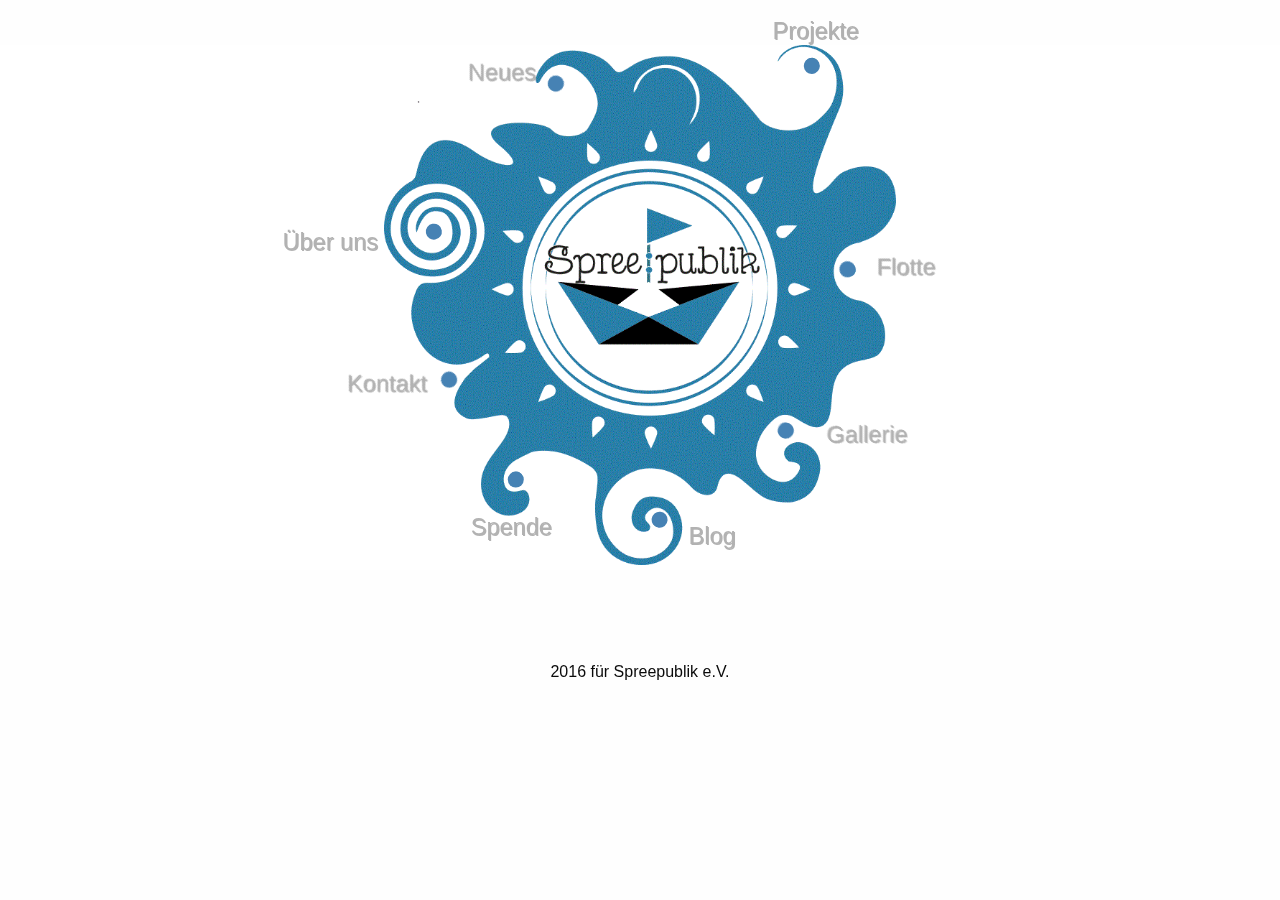
<file: html/index.html>
<!DOCTYPE html>
<html>
<head lang="en">
    <meta charset="UTF-8">
    <link rel="stylesheet" href="../css/generalstyle.css"/>
    <script type="text/javascript" src="../js/script.js"></script>
    <script type="text/javascript" src="../js/jquery-ui-1.11.4.custom/external/jquery/jquery.js"></script>
    <link rel="stylesheet" href="../css/foundation-6/css/foundation.css">
    <script type="text/javascript" src="../css/foundation-6/js/foundation.min.js"></script>



    <title></title>
</head>

<!--
Genereller Container-Aufbau lautet:
            body
                img-backArrow

                #main
                    navlogo-navwrapper

                        #testwrap

                            #navlist
                                .navelement
                                    .navpoint
                                        .shortinfo
                                        a href
                        img-logo

                content-contentcontainer

                footer
-->

<body>

<div id="backArrow">
    <img src="../img/return13.png">
</div>


    <div id="main">

        <div id="navlogo" class="navwrapper">

            <div id="listwrapper">

                <div id="level1"></div>

            <!-- navpoints from 9 to 20 clockwise
                ..El for parallelogram
                ..Nav for text-label
                ..Point for color-Dot
            -->

            <ul id="navlist">
                <li  class="navelement" id="aboutEl">
                    <div  class="navpoint" id="aboutPoint"> <!-- 1 -->
                        <div  class="shortinfo" id="aboutNav">Über uns</div>
                        <a href="#">
                        </a>
                    </div>

                </li>

                <li  class="navelement" id="neuEl">
                    <div class="navpoint" id="neuesPoint"> <!-- 2 -->
                        <div  class="shortinfo" id="neuesNav">Neues</div>
                        <a href="#">
                        </a>
                    </div>
                </li>

                <li  class="navelement">
                    <div class="navpoint" id="kontaktPoint"> <!-- 3 -->
                        <div  class="shortinfo" id="kontaktNav"></div>
                        <a href="#">
                        </a>
                    </div>
                </li>

                <li  class="navelement" id="proEl">
                    <div class="navpoint" id="projektePoint"> <!-- 4 -->
                        <div class="shortinfo" id="projekteNav">Projekte</div>
                        <a href="#">
                        </a>
                    </div>
                </li>



                <li  class="navelement" id="flotEl">
                    <div class="navpoint" id="flottePoint"> <!-- 5 -->
                        <div class="shortinfo" id="flotteNav">Flotte</div>

                        <a href="#">
                        </a>
                    </div>
                </li>


                <li  class="navelement" id="galEl">
                    <div class="navpoint" id="galleriePoint"> <!-- 6 -->
                        <div  class="shortinfo" id="gallerieNav">Gallerie</div>
                        <a href="#">
                        </a>
                    </div>
                </li>

                <li  class="navelement" id="blogEl">
                    <div  class="navpoint" id="blogPoint"> <!-- 7 -->
                        <div  class="shortinfo" id="blogNav">Blog</div>

                        <a href="#">
                        </a>
                    </div>
                </li>

                <li  class="navelement" id="spendenEl">
                    <div class="navpoint" id="spendenPoint"> <!-- 8 -->
                        <div class="shortinfo" id="spendenNav">Spende</div>

                        <a href="#">
                        </a>
                    </div>
                </li>


                <li  class="navelement" id="imprEl">
                    <div class="navpoint" id="impressumPoint"> <!-- 9 -->
                        <div class="shortinfo" id="impressumNav">Kontakt</div>

                        <a href="#">
                        </a>
                    </div>
                </li>

            </ul>
        </div>

            <img id="spreelogo" class="navigation" src="../img/Spreepublik_logo_biggest_schrift.gif">

        </div>

    </div>


    <div id="content" class="contentcontainer">

    </div>

    <div class="sampleClass"></div>
    <footer>
        2016 für Spreepublik e.V.
    </footer>
</body>
</html>
</file>
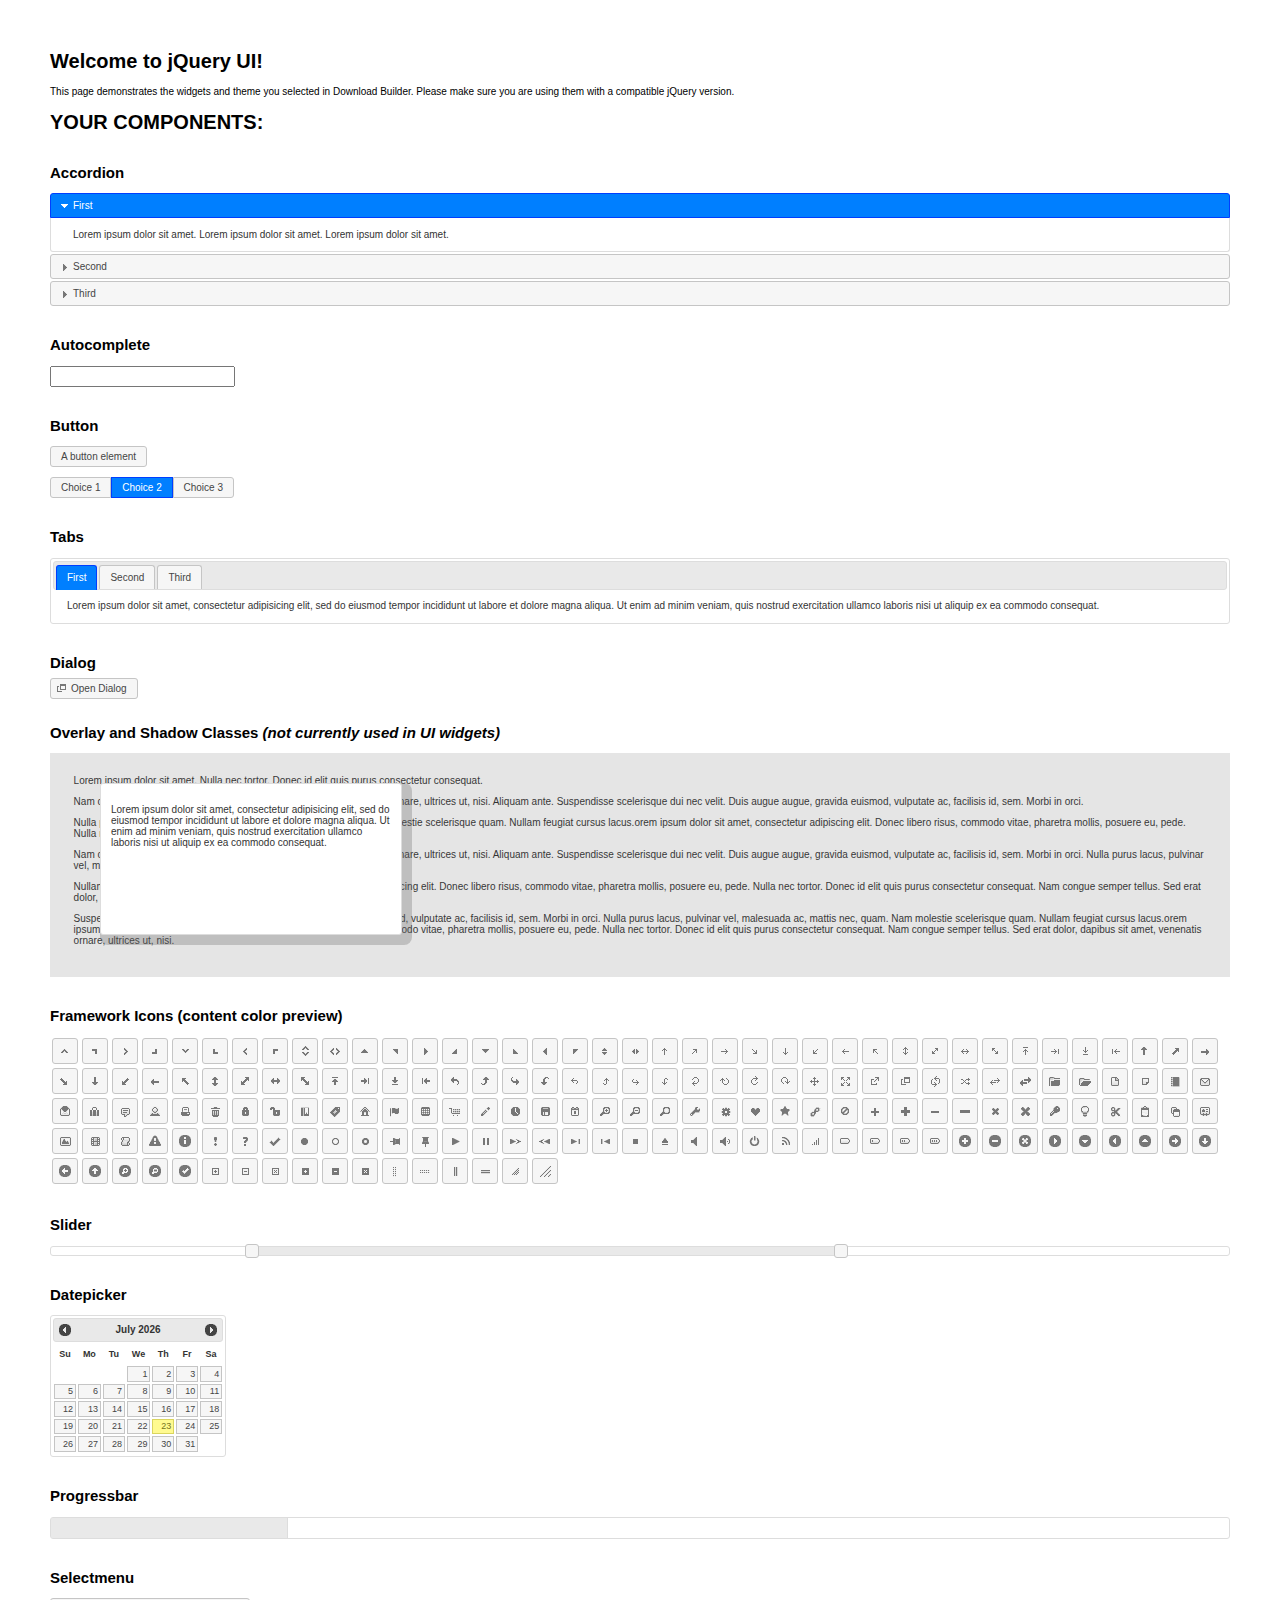
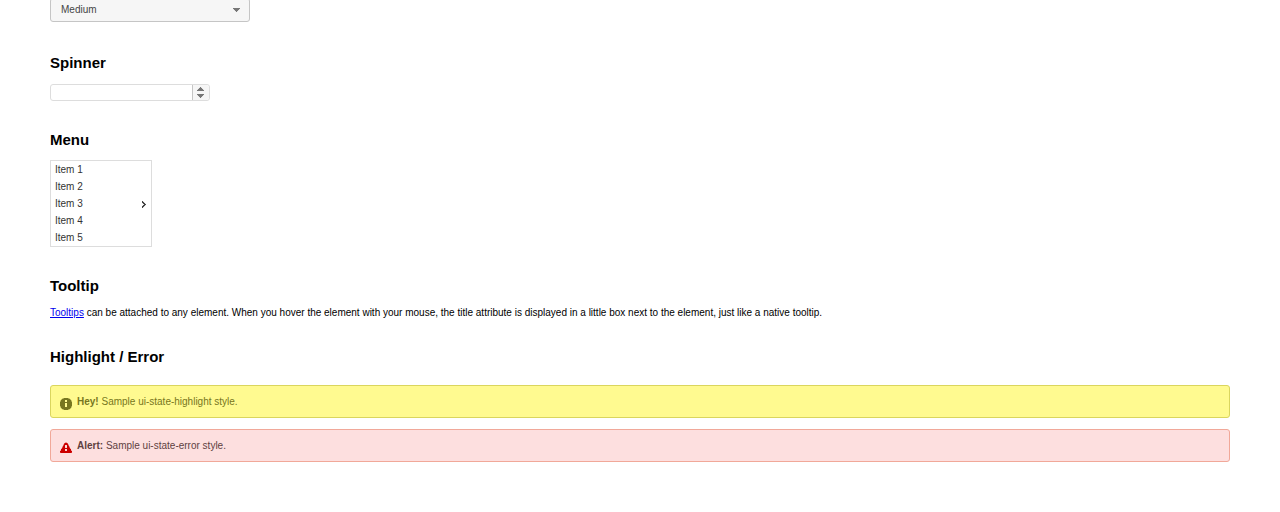
<file: js/jquery-ui-1.11.4.custom/index.html>
<!doctype html>
<html lang="us">
<head>
	<meta charset="utf-8">
	<title>jQuery UI Example Page</title>
	<link href="jquery-ui.css" rel="stylesheet">
	<style>
	body{
		font: 62.5% "Trebuchet MS", sans-serif;
		margin: 50px;
	}
	.demoHeaders {
		margin-top: 2em;
	}
	#dialog-link {
		padding: .4em 1em .4em 20px;
		text-decoration: none;
		position: relative;
	}
	#dialog-link span.ui-icon {
		margin: 0 5px 0 0;
		position: absolute;
		left: .2em;
		top: 50%;
		margin-top: -8px;
	}
	#icons {
		margin: 0;
		padding: 0;
	}
	#icons li {
		margin: 2px;
		position: relative;
		padding: 4px 0;
		cursor: pointer;
		float: left;
		list-style: none;
	}
	#icons span.ui-icon {
		float: left;
		margin: 0 4px;
	}
	.fakewindowcontain .ui-widget-overlay {
		position: absolute;
	}
	select {
		width: 200px;
	}
	</style>
</head>
<body>

<h1>Welcome to jQuery UI!</h1>

<div class="ui-widget">
	<p>This page demonstrates the widgets and theme you selected in Download Builder. Please make sure you are using them with a compatible jQuery version.</p>
</div>

<h1>YOUR COMPONENTS:</h1>


<!-- Accordion -->
<h2 class="demoHeaders">Accordion</h2>
<div id="accordion">
	<h3>First</h3>
	<div>Lorem ipsum dolor sit amet. Lorem ipsum dolor sit amet. Lorem ipsum dolor sit amet.</div>
	<h3>Second</h3>
	<div>Phasellus mattis tincidunt nibh.</div>
	<h3>Third</h3>
	<div>Nam dui erat, auctor a, dignissim quis.</div>
</div>



<!-- Autocomplete -->
<h2 class="demoHeaders">Autocomplete</h2>
<div>
	<input id="autocomplete" title="type &quot;a&quot;">
</div>



<!-- Button -->
<h2 class="demoHeaders">Button</h2>
<button id="button">A button element</button>
<form style="margin-top: 1em;">
	<div id="radioset">
		<input type="radio" id="radio1" name="radio"><label for="radio1">Choice 1</label>
		<input type="radio" id="radio2" name="radio" checked="checked"><label for="radio2">Choice 2</label>
		<input type="radio" id="radio3" name="radio"><label for="radio3">Choice 3</label>
	</div>
</form>



<!-- Tabs -->
<h2 class="demoHeaders">Tabs</h2>
<div id="tabs">
	<ul>
		<li><a href="#tabs-1">First</a></li>
		<li><a href="#tabs-2">Second</a></li>
		<li><a href="#tabs-3">Third</a></li>
	</ul>
	<div id="tabs-1">Lorem ipsum dolor sit amet, consectetur adipisicing elit, sed do eiusmod tempor incididunt ut labore et dolore magna aliqua. Ut enim ad minim veniam, quis nostrud exercitation ullamco laboris nisi ut aliquip ex ea commodo consequat.</div>
	<div id="tabs-2">Phasellus mattis tincidunt nibh. Cras orci urna, blandit id, pretium vel, aliquet ornare, felis. Maecenas scelerisque sem non nisl. Fusce sed lorem in enim dictum bibendum.</div>
	<div id="tabs-3">Nam dui erat, auctor a, dignissim quis, sollicitudin eu, felis. Pellentesque nisi urna, interdum eget, sagittis et, consequat vestibulum, lacus. Mauris porttitor ullamcorper augue.</div>
</div>



<!-- Dialog NOTE: Dialog is not generated by UI in this demo so it can be visually styled in themeroller-->
<h2 class="demoHeaders">Dialog</h2>
<p><a href="#" id="dialog-link" class="ui-state-default ui-corner-all"><span class="ui-icon ui-icon-newwin"></span>Open Dialog</a></p>

<h2 class="demoHeaders">Overlay and Shadow Classes <em>(not currently used in UI widgets)</em></h2>
<div style="position: relative; width: 96%; height: 200px; padding:1% 2%; overflow:hidden;" class="fakewindowcontain">
	<p>Lorem ipsum dolor sit amet,  Nulla nec tortor. Donec id elit quis purus consectetur consequat. </p><p>Nam congue semper tellus. Sed erat dolor, dapibus sit amet, venenatis ornare, ultrices ut, nisi. Aliquam ante. Suspendisse scelerisque dui nec velit. Duis augue augue, gravida euismod, vulputate ac, facilisis id, sem. Morbi in orci. </p><p>Nulla purus lacus, pulvinar vel, malesuada ac, mattis nec, quam. Nam molestie scelerisque quam. Nullam feugiat cursus lacus.orem ipsum dolor sit amet, consectetur adipiscing elit. Donec libero risus, commodo vitae, pharetra mollis, posuere eu, pede. Nulla nec tortor. Donec id elit quis purus consectetur consequat. </p><p>Nam congue semper tellus. Sed erat dolor, dapibus sit amet, venenatis ornare, ultrices ut, nisi. Aliquam ante. Suspendisse scelerisque dui nec velit. Duis augue augue, gravida euismod, vulputate ac, facilisis id, sem. Morbi in orci. Nulla purus lacus, pulvinar vel, malesuada ac, mattis nec, quam. Nam molestie scelerisque quam. </p><p>Nullam feugiat cursus lacus.orem ipsum dolor sit amet, consectetur adipiscing elit. Donec libero risus, commodo vitae, pharetra mollis, posuere eu, pede. Nulla nec tortor. Donec id elit quis purus consectetur consequat. Nam congue semper tellus. Sed erat dolor, dapibus sit amet, venenatis ornare, ultrices ut, nisi. Aliquam ante. </p><p>Suspendisse scelerisque dui nec velit. Duis augue augue, gravida euismod, vulputate ac, facilisis id, sem. Morbi in orci. Nulla purus lacus, pulvinar vel, malesuada ac, mattis nec, quam. Nam molestie scelerisque quam. Nullam feugiat cursus lacus.orem ipsum dolor sit amet, consectetur adipiscing elit. Donec libero risus, commodo vitae, pharetra mollis, posuere eu, pede. Nulla nec tortor. Donec id elit quis purus consectetur consequat. Nam congue semper tellus. Sed erat dolor, dapibus sit amet, venenatis ornare, ultrices ut, nisi. </p>

	<!-- ui-dialog -->
	<div class="ui-overlay"><div class="ui-widget-overlay"></div><div class="ui-widget-shadow ui-corner-all" style="width: 302px; height: 152px; position: absolute; left: 50px; top: 30px;"></div></div>
	<div style="position: absolute; width: 280px; height: 130px;left: 50px; top: 30px; padding: 10px;" class="ui-widget ui-widget-content ui-corner-all">
		<div class="ui-dialog-content ui-widget-content" style="background: none; border: 0;">
			<p>Lorem ipsum dolor sit amet, consectetur adipisicing elit, sed do eiusmod tempor incididunt ut labore et dolore magna aliqua. Ut enim ad minim veniam, quis nostrud exercitation ullamco laboris nisi ut aliquip ex ea commodo consequat.</p>
		</div>
	</div>

</div>

<!-- ui-dialog -->
<div id="dialog" title="Dialog Title">
	<p>Lorem ipsum dolor sit amet, consectetur adipisicing elit, sed do eiusmod tempor incididunt ut labore et dolore magna aliqua. Ut enim ad minim veniam, quis nostrud exercitation ullamco laboris nisi ut aliquip ex ea commodo consequat.</p>
</div>



<h2 class="demoHeaders">Framework Icons (content color preview)</h2>
<ul id="icons" class="ui-widget ui-helper-clearfix">
	<li class="ui-state-default ui-corner-all" title=".ui-icon-carat-1-n"><span class="ui-icon ui-icon-carat-1-n"></span></li>
	<li class="ui-state-default ui-corner-all" title=".ui-icon-carat-1-ne"><span class="ui-icon ui-icon-carat-1-ne"></span></li>
	<li class="ui-state-default ui-corner-all" title=".ui-icon-carat-1-e"><span class="ui-icon ui-icon-carat-1-e"></span></li>
	<li class="ui-state-default ui-corner-all" title=".ui-icon-carat-1-se"><span class="ui-icon ui-icon-carat-1-se"></span></li>
	<li class="ui-state-default ui-corner-all" title=".ui-icon-carat-1-s"><span class="ui-icon ui-icon-carat-1-s"></span></li>
	<li class="ui-state-default ui-corner-all" title=".ui-icon-carat-1-sw"><span class="ui-icon ui-icon-carat-1-sw"></span></li>
	<li class="ui-state-default ui-corner-all" title=".ui-icon-carat-1-w"><span class="ui-icon ui-icon-carat-1-w"></span></li>
	<li class="ui-state-default ui-corner-all" title=".ui-icon-carat-1-nw"><span class="ui-icon ui-icon-carat-1-nw"></span></li>
	<li class="ui-state-default ui-corner-all" title=".ui-icon-carat-2-n-s"><span class="ui-icon ui-icon-carat-2-n-s"></span></li>
	<li class="ui-state-default ui-corner-all" title=".ui-icon-carat-2-e-w"><span class="ui-icon ui-icon-carat-2-e-w"></span></li>
	<li class="ui-state-default ui-corner-all" title=".ui-icon-triangle-1-n"><span class="ui-icon ui-icon-triangle-1-n"></span></li>
	<li class="ui-state-default ui-corner-all" title=".ui-icon-triangle-1-ne"><span class="ui-icon ui-icon-triangle-1-ne"></span></li>
	<li class="ui-state-default ui-corner-all" title=".ui-icon-triangle-1-e"><span class="ui-icon ui-icon-triangle-1-e"></span></li>
	<li class="ui-state-default ui-corner-all" title=".ui-icon-triangle-1-se"><span class="ui-icon ui-icon-triangle-1-se"></span></li>
	<li class="ui-state-default ui-corner-all" title=".ui-icon-triangle-1-s"><span class="ui-icon ui-icon-triangle-1-s"></span></li>
	<li class="ui-state-default ui-corner-all" title=".ui-icon-triangle-1-sw"><span class="ui-icon ui-icon-triangle-1-sw"></span></li>
	<li class="ui-state-default ui-corner-all" title=".ui-icon-triangle-1-w"><span class="ui-icon ui-icon-triangle-1-w"></span></li>
	<li class="ui-state-default ui-corner-all" title=".ui-icon-triangle-1-nw"><span class="ui-icon ui-icon-triangle-1-nw"></span></li>
	<li class="ui-state-default ui-corner-all" title=".ui-icon-triangle-2-n-s"><span class="ui-icon ui-icon-triangle-2-n-s"></span></li>
	<li class="ui-state-default ui-corner-all" title=".ui-icon-triangle-2-e-w"><span class="ui-icon ui-icon-triangle-2-e-w"></span></li>
	<li class="ui-state-default ui-corner-all" title=".ui-icon-arrow-1-n"><span class="ui-icon ui-icon-arrow-1-n"></span></li>
	<li class="ui-state-default ui-corner-all" title=".ui-icon-arrow-1-ne"><span class="ui-icon ui-icon-arrow-1-ne"></span></li>
	<li class="ui-state-default ui-corner-all" title=".ui-icon-arrow-1-e"><span class="ui-icon ui-icon-arrow-1-e"></span></li>
	<li class="ui-state-default ui-corner-all" title=".ui-icon-arrow-1-se"><span class="ui-icon ui-icon-arrow-1-se"></span></li>
	<li class="ui-state-default ui-corner-all" title=".ui-icon-arrow-1-s"><span class="ui-icon ui-icon-arrow-1-s"></span></li>
	<li class="ui-state-default ui-corner-all" title=".ui-icon-arrow-1-sw"><span class="ui-icon ui-icon-arrow-1-sw"></span></li>
	<li class="ui-state-default ui-corner-all" title=".ui-icon-arrow-1-w"><span class="ui-icon ui-icon-arrow-1-w"></span></li>
	<li class="ui-state-default ui-corner-all" title=".ui-icon-arrow-1-nw"><span class="ui-icon ui-icon-arrow-1-nw"></span></li>
	<li class="ui-state-default ui-corner-all" title=".ui-icon-arrow-2-n-s"><span class="ui-icon ui-icon-arrow-2-n-s"></span></li>
	<li class="ui-state-default ui-corner-all" title=".ui-icon-arrow-2-ne-sw"><span class="ui-icon ui-icon-arrow-2-ne-sw"></span></li>
	<li class="ui-state-default ui-corner-all" title=".ui-icon-arrow-2-e-w"><span class="ui-icon ui-icon-arrow-2-e-w"></span></li>
	<li class="ui-state-default ui-corner-all" title=".ui-icon-arrow-2-se-nw"><span class="ui-icon ui-icon-arrow-2-se-nw"></span></li>
	<li class="ui-state-default ui-corner-all" title=".ui-icon-arrowstop-1-n"><span class="ui-icon ui-icon-arrowstop-1-n"></span></li>
	<li class="ui-state-default ui-corner-all" title=".ui-icon-arrowstop-1-e"><span class="ui-icon ui-icon-arrowstop-1-e"></span></li>
	<li class="ui-state-default ui-corner-all" title=".ui-icon-arrowstop-1-s"><span class="ui-icon ui-icon-arrowstop-1-s"></span></li>
	<li class="ui-state-default ui-corner-all" title=".ui-icon-arrowstop-1-w"><span class="ui-icon ui-icon-arrowstop-1-w"></span></li>
	<li class="ui-state-default ui-corner-all" title=".ui-icon-arrowthick-1-n"><span class="ui-icon ui-icon-arrowthick-1-n"></span></li>
	<li class="ui-state-default ui-corner-all" title=".ui-icon-arrowthick-1-ne"><span class="ui-icon ui-icon-arrowthick-1-ne"></span></li>
	<li class="ui-state-default ui-corner-all" title=".ui-icon-arrowthick-1-e"><span class="ui-icon ui-icon-arrowthick-1-e"></span></li>
	<li class="ui-state-default ui-corner-all" title=".ui-icon-arrowthick-1-se"><span class="ui-icon ui-icon-arrowthick-1-se"></span></li>
	<li class="ui-state-default ui-corner-all" title=".ui-icon-arrowthick-1-s"><span class="ui-icon ui-icon-arrowthick-1-s"></span></li>
	<li class="ui-state-default ui-corner-all" title=".ui-icon-arrowthick-1-sw"><span class="ui-icon ui-icon-arrowthick-1-sw"></span></li>
	<li class="ui-state-default ui-corner-all" title=".ui-icon-arrowthick-1-w"><span class="ui-icon ui-icon-arrowthick-1-w"></span></li>
	<li class="ui-state-default ui-corner-all" title=".ui-icon-arrowthick-1-nw"><span class="ui-icon ui-icon-arrowthick-1-nw"></span></li>
	<li class="ui-state-default ui-corner-all" title=".ui-icon-arrowthick-2-n-s"><span class="ui-icon ui-icon-arrowthick-2-n-s"></span></li>
	<li class="ui-state-default ui-corner-all" title=".ui-icon-arrowthick-2-ne-sw"><span class="ui-icon ui-icon-arrowthick-2-ne-sw"></span></li>
	<li class="ui-state-default ui-corner-all" title=".ui-icon-arrowthick-2-e-w"><span class="ui-icon ui-icon-arrowthick-2-e-w"></span></li>
	<li class="ui-state-default ui-corner-all" title=".ui-icon-arrowthick-2-se-nw"><span class="ui-icon ui-icon-arrowthick-2-se-nw"></span></li>
	<li class="ui-state-default ui-corner-all" title=".ui-icon-arrowthickstop-1-n"><span class="ui-icon ui-icon-arrowthickstop-1-n"></span></li>
	<li class="ui-state-default ui-corner-all" title=".ui-icon-arrowthickstop-1-e"><span class="ui-icon ui-icon-arrowthickstop-1-e"></span></li>
	<li class="ui-state-default ui-corner-all" title=".ui-icon-arrowthickstop-1-s"><span class="ui-icon ui-icon-arrowthickstop-1-s"></span></li>
	<li class="ui-state-default ui-corner-all" title=".ui-icon-arrowthickstop-1-w"><span class="ui-icon ui-icon-arrowthickstop-1-w"></span></li>
	<li class="ui-state-default ui-corner-all" title=".ui-icon-arrowreturnthick-1-w"><span class="ui-icon ui-icon-arrowreturnthick-1-w"></span></li>
	<li class="ui-state-default ui-corner-all" title=".ui-icon-arrowreturnthick-1-n"><span class="ui-icon ui-icon-arrowreturnthick-1-n"></span></li>
	<li class="ui-state-default ui-corner-all" title=".ui-icon-arrowreturnthick-1-e"><span class="ui-icon ui-icon-arrowreturnthick-1-e"></span></li>
	<li class="ui-state-default ui-corner-all" title=".ui-icon-arrowreturnthick-1-s"><span class="ui-icon ui-icon-arrowreturnthick-1-s"></span></li>
	<li class="ui-state-default ui-corner-all" title=".ui-icon-arrowreturn-1-w"><span class="ui-icon ui-icon-arrowreturn-1-w"></span></li>
	<li class="ui-state-default ui-corner-all" title=".ui-icon-arrowreturn-1-n"><span class="ui-icon ui-icon-arrowreturn-1-n"></span></li>
	<li class="ui-state-default ui-corner-all" title=".ui-icon-arrowreturn-1-e"><span class="ui-icon ui-icon-arrowreturn-1-e"></span></li>
	<li class="ui-state-default ui-corner-all" title=".ui-icon-arrowreturn-1-s"><span class="ui-icon ui-icon-arrowreturn-1-s"></span></li>
	<li class="ui-state-default ui-corner-all" title=".ui-icon-arrowrefresh-1-w"><span class="ui-icon ui-icon-arrowrefresh-1-w"></span></li>
	<li class="ui-state-default ui-corner-all" title=".ui-icon-arrowrefresh-1-n"><span class="ui-icon ui-icon-arrowrefresh-1-n"></span></li>
	<li class="ui-state-default ui-corner-all" title=".ui-icon-arrowrefresh-1-e"><span class="ui-icon ui-icon-arrowrefresh-1-e"></span></li>
	<li class="ui-state-default ui-corner-all" title=".ui-icon-arrowrefresh-1-s"><span class="ui-icon ui-icon-arrowrefresh-1-s"></span></li>
	<li class="ui-state-default ui-corner-all" title=".ui-icon-arrow-4"><span class="ui-icon ui-icon-arrow-4"></span></li>
	<li class="ui-state-default ui-corner-all" title=".ui-icon-arrow-4-diag"><span class="ui-icon ui-icon-arrow-4-diag"></span></li>
	<li class="ui-state-default ui-corner-all" title=".ui-icon-extlink"><span class="ui-icon ui-icon-extlink"></span></li>
	<li class="ui-state-default ui-corner-all" title=".ui-icon-newwin"><span class="ui-icon ui-icon-newwin"></span></li>
	<li class="ui-state-default ui-corner-all" title=".ui-icon-refresh"><span class="ui-icon ui-icon-refresh"></span></li>
	<li class="ui-state-default ui-corner-all" title=".ui-icon-shuffle"><span class="ui-icon ui-icon-shuffle"></span></li>
	<li class="ui-state-default ui-corner-all" title=".ui-icon-transfer-e-w"><span class="ui-icon ui-icon-transfer-e-w"></span></li>
	<li class="ui-state-default ui-corner-all" title=".ui-icon-transferthick-e-w"><span class="ui-icon ui-icon-transferthick-e-w"></span></li>
	<li class="ui-state-default ui-corner-all" title=".ui-icon-folder-collapsed"><span class="ui-icon ui-icon-folder-collapsed"></span></li>
	<li class="ui-state-default ui-corner-all" title=".ui-icon-folder-open"><span class="ui-icon ui-icon-folder-open"></span></li>
	<li class="ui-state-default ui-corner-all" title=".ui-icon-document"><span class="ui-icon ui-icon-document"></span></li>
	<li class="ui-state-default ui-corner-all" title=".ui-icon-document-b"><span class="ui-icon ui-icon-document-b"></span></li>
	<li class="ui-state-default ui-corner-all" title=".ui-icon-note"><span class="ui-icon ui-icon-note"></span></li>
	<li class="ui-state-default ui-corner-all" title=".ui-icon-mail-closed"><span class="ui-icon ui-icon-mail-closed"></span></li>
	<li class="ui-state-default ui-corner-all" title=".ui-icon-mail-open"><span class="ui-icon ui-icon-mail-open"></span></li>
	<li class="ui-state-default ui-corner-all" title=".ui-icon-suitcase"><span class="ui-icon ui-icon-suitcase"></span></li>
	<li class="ui-state-default ui-corner-all" title=".ui-icon-comment"><span class="ui-icon ui-icon-comment"></span></li>
	<li class="ui-state-default ui-corner-all" title=".ui-icon-person"><span class="ui-icon ui-icon-person"></span></li>
	<li class="ui-state-default ui-corner-all" title=".ui-icon-print"><span class="ui-icon ui-icon-print"></span></li>
	<li class="ui-state-default ui-corner-all" title=".ui-icon-trash"><span class="ui-icon ui-icon-trash"></span></li>
	<li class="ui-state-default ui-corner-all" title=".ui-icon-locked"><span class="ui-icon ui-icon-locked"></span></li>
	<li class="ui-state-default ui-corner-all" title=".ui-icon-unlocked"><span class="ui-icon ui-icon-unlocked"></span></li>
	<li class="ui-state-default ui-corner-all" title=".ui-icon-bookmark"><span class="ui-icon ui-icon-bookmark"></span></li>
	<li class="ui-state-default ui-corner-all" title=".ui-icon-tag"><span class="ui-icon ui-icon-tag"></span></li>
	<li class="ui-state-default ui-corner-all" title=".ui-icon-home"><span class="ui-icon ui-icon-home"></span></li>
	<li class="ui-state-default ui-corner-all" title=".ui-icon-flag"><span class="ui-icon ui-icon-flag"></span></li>
	<li class="ui-state-default ui-corner-all" title=".ui-icon-calculator"><span class="ui-icon ui-icon-calculator"></span></li>
	<li class="ui-state-default ui-corner-all" title=".ui-icon-cart"><span class="ui-icon ui-icon-cart"></span></li>
	<li class="ui-state-default ui-corner-all" title=".ui-icon-pencil"><span class="ui-icon ui-icon-pencil"></span></li>
	<li class="ui-state-default ui-corner-all" title=".ui-icon-clock"><span class="ui-icon ui-icon-clock"></span></li>
	<li class="ui-state-default ui-corner-all" title=".ui-icon-disk"><span class="ui-icon ui-icon-disk"></span></li>
	<li class="ui-state-default ui-corner-all" title=".ui-icon-calendar"><span class="ui-icon ui-icon-calendar"></span></li>
	<li class="ui-state-default ui-corner-all" title=".ui-icon-zoomin"><span class="ui-icon ui-icon-zoomin"></span></li>
	<li class="ui-state-default ui-corner-all" title=".ui-icon-zoomout"><span class="ui-icon ui-icon-zoomout"></span></li>
	<li class="ui-state-default ui-corner-all" title=".ui-icon-search"><span class="ui-icon ui-icon-search"></span></li>
	<li class="ui-state-default ui-corner-all" title=".ui-icon-wrench"><span class="ui-icon ui-icon-wrench"></span></li>
	<li class="ui-state-default ui-corner-all" title=".ui-icon-gear"><span class="ui-icon ui-icon-gear"></span></li>
	<li class="ui-state-default ui-corner-all" title=".ui-icon-heart"><span class="ui-icon ui-icon-heart"></span></li>
	<li class="ui-state-default ui-corner-all" title=".ui-icon-star"><span class="ui-icon ui-icon-star"></span></li>
	<li class="ui-state-default ui-corner-all" title=".ui-icon-link"><span class="ui-icon ui-icon-link"></span></li>
	<li class="ui-state-default ui-corner-all" title=".ui-icon-cancel"><span class="ui-icon ui-icon-cancel"></span></li>
	<li class="ui-state-default ui-corner-all" title=".ui-icon-plus"><span class="ui-icon ui-icon-plus"></span></li>
	<li class="ui-state-default ui-corner-all" title=".ui-icon-plusthick"><span class="ui-icon ui-icon-plusthick"></span></li>
	<li class="ui-state-default ui-corner-all" title=".ui-icon-minus"><span class="ui-icon ui-icon-minus"></span></li>
	<li class="ui-state-default ui-corner-all" title=".ui-icon-minusthick"><span class="ui-icon ui-icon-minusthick"></span></li>
	<li class="ui-state-default ui-corner-all" title=".ui-icon-close"><span class="ui-icon ui-icon-close"></span></li>
	<li class="ui-state-default ui-corner-all" title=".ui-icon-closethick"><span class="ui-icon ui-icon-closethick"></span></li>
	<li class="ui-state-default ui-corner-all" title=".ui-icon-key"><span class="ui-icon ui-icon-key"></span></li>
	<li class="ui-state-default ui-corner-all" title=".ui-icon-lightbulb"><span class="ui-icon ui-icon-lightbulb"></span></li>
	<li class="ui-state-default ui-corner-all" title=".ui-icon-scissors"><span class="ui-icon ui-icon-scissors"></span></li>
	<li class="ui-state-default ui-corner-all" title=".ui-icon-clipboard"><span class="ui-icon ui-icon-clipboard"></span></li>
	<li class="ui-state-default ui-corner-all" title=".ui-icon-copy"><span class="ui-icon ui-icon-copy"></span></li>
	<li class="ui-state-default ui-corner-all" title=".ui-icon-contact"><span class="ui-icon ui-icon-contact"></span></li>
	<li class="ui-state-default ui-corner-all" title=".ui-icon-image"><span class="ui-icon ui-icon-image"></span></li>
	<li class="ui-state-default ui-corner-all" title=".ui-icon-video"><span class="ui-icon ui-icon-video"></span></li>
	<li class="ui-state-default ui-corner-all" title=".ui-icon-script"><span class="ui-icon ui-icon-script"></span></li>
	<li class="ui-state-default ui-corner-all" title=".ui-icon-alert"><span class="ui-icon ui-icon-alert"></span></li>
	<li class="ui-state-default ui-corner-all" title=".ui-icon-info"><span class="ui-icon ui-icon-info"></span></li>
	<li class="ui-state-default ui-corner-all" title=".ui-icon-notice"><span class="ui-icon ui-icon-notice"></span></li>
	<li class="ui-state-default ui-corner-all" title=".ui-icon-help"><span class="ui-icon ui-icon-help"></span></li>
	<li class="ui-state-default ui-corner-all" title=".ui-icon-check"><span class="ui-icon ui-icon-check"></span></li>
	<li class="ui-state-default ui-corner-all" title=".ui-icon-bullet"><span class="ui-icon ui-icon-bullet"></span></li>
	<li class="ui-state-default ui-corner-all" title=".ui-icon-radio-off"><span class="ui-icon ui-icon-radio-off"></span></li>
	<li class="ui-state-default ui-corner-all" title=".ui-icon-radio-on"><span class="ui-icon ui-icon-radio-on"></span></li>
	<li class="ui-state-default ui-corner-all" title=".ui-icon-pin-w"><span class="ui-icon ui-icon-pin-w"></span></li>
	<li class="ui-state-default ui-corner-all" title=".ui-icon-pin-s"><span class="ui-icon ui-icon-pin-s"></span></li>
	<li class="ui-state-default ui-corner-all" title=".ui-icon-play"><span class="ui-icon ui-icon-play"></span></li>
	<li class="ui-state-default ui-corner-all" title=".ui-icon-pause"><span class="ui-icon ui-icon-pause"></span></li>
	<li class="ui-state-default ui-corner-all" title=".ui-icon-seek-next"><span class="ui-icon ui-icon-seek-next"></span></li>
	<li class="ui-state-default ui-corner-all" title=".ui-icon-seek-prev"><span class="ui-icon ui-icon-seek-prev"></span></li>
	<li class="ui-state-default ui-corner-all" title=".ui-icon-seek-end"><span class="ui-icon ui-icon-seek-end"></span></li>
	<li class="ui-state-default ui-corner-all" title=".ui-icon-seek-first"><span class="ui-icon ui-icon-seek-first"></span></li>
	<li class="ui-state-default ui-corner-all" title=".ui-icon-stop"><span class="ui-icon ui-icon-stop"></span></li>
	<li class="ui-state-default ui-corner-all" title=".ui-icon-eject"><span class="ui-icon ui-icon-eject"></span></li>
	<li class="ui-state-default ui-corner-all" title=".ui-icon-volume-off"><span class="ui-icon ui-icon-volume-off"></span></li>
	<li class="ui-state-default ui-corner-all" title=".ui-icon-volume-on"><span class="ui-icon ui-icon-volume-on"></span></li>
	<li class="ui-state-default ui-corner-all" title=".ui-icon-power"><span class="ui-icon ui-icon-power"></span></li>
	<li class="ui-state-default ui-corner-all" title=".ui-icon-signal-diag"><span class="ui-icon ui-icon-signal-diag"></span></li>
	<li class="ui-state-default ui-corner-all" title=".ui-icon-signal"><span class="ui-icon ui-icon-signal"></span></li>
	<li class="ui-state-default ui-corner-all" title=".ui-icon-battery-0"><span class="ui-icon ui-icon-battery-0"></span></li>
	<li class="ui-state-default ui-corner-all" title=".ui-icon-battery-1"><span class="ui-icon ui-icon-battery-1"></span></li>
	<li class="ui-state-default ui-corner-all" title=".ui-icon-battery-2"><span class="ui-icon ui-icon-battery-2"></span></li>
	<li class="ui-state-default ui-corner-all" title=".ui-icon-battery-3"><span class="ui-icon ui-icon-battery-3"></span></li>
	<li class="ui-state-default ui-corner-all" title=".ui-icon-circle-plus"><span class="ui-icon ui-icon-circle-plus"></span></li>
	<li class="ui-state-default ui-corner-all" title=".ui-icon-circle-minus"><span class="ui-icon ui-icon-circle-minus"></span></li>
	<li class="ui-state-default ui-corner-all" title=".ui-icon-circle-close"><span class="ui-icon ui-icon-circle-close"></span></li>
	<li class="ui-state-default ui-corner-all" title=".ui-icon-circle-triangle-e"><span class="ui-icon ui-icon-circle-triangle-e"></span></li>
	<li class="ui-state-default ui-corner-all" title=".ui-icon-circle-triangle-s"><span class="ui-icon ui-icon-circle-triangle-s"></span></li>
	<li class="ui-state-default ui-corner-all" title=".ui-icon-circle-triangle-w"><span class="ui-icon ui-icon-circle-triangle-w"></span></li>
	<li class="ui-state-default ui-corner-all" title=".ui-icon-circle-triangle-n"><span class="ui-icon ui-icon-circle-triangle-n"></span></li>
	<li class="ui-state-default ui-corner-all" title=".ui-icon-circle-arrow-e"><span class="ui-icon ui-icon-circle-arrow-e"></span></li>
	<li class="ui-state-default ui-corner-all" title=".ui-icon-circle-arrow-s"><span class="ui-icon ui-icon-circle-arrow-s"></span></li>
	<li class="ui-state-default ui-corner-all" title=".ui-icon-circle-arrow-w"><span class="ui-icon ui-icon-circle-arrow-w"></span></li>
	<li class="ui-state-default ui-corner-all" title=".ui-icon-circle-arrow-n"><span class="ui-icon ui-icon-circle-arrow-n"></span></li>
	<li class="ui-state-default ui-corner-all" title=".ui-icon-circle-zoomin"><span class="ui-icon ui-icon-circle-zoomin"></span></li>
	<li class="ui-state-default ui-corner-all" title=".ui-icon-circle-zoomout"><span class="ui-icon ui-icon-circle-zoomout"></span></li>
	<li class="ui-state-default ui-corner-all" title=".ui-icon-circle-check"><span class="ui-icon ui-icon-circle-check"></span></li>
	<li class="ui-state-default ui-corner-all" title=".ui-icon-circlesmall-plus"><span class="ui-icon ui-icon-circlesmall-plus"></span></li>
	<li class="ui-state-default ui-corner-all" title=".ui-icon-circlesmall-minus"><span class="ui-icon ui-icon-circlesmall-minus"></span></li>
	<li class="ui-state-default ui-corner-all" title=".ui-icon-circlesmall-close"><span class="ui-icon ui-icon-circlesmall-close"></span></li>
	<li class="ui-state-default ui-corner-all" title=".ui-icon-squaresmall-plus"><span class="ui-icon ui-icon-squaresmall-plus"></span></li>
	<li class="ui-state-default ui-corner-all" title=".ui-icon-squaresmall-minus"><span class="ui-icon ui-icon-squaresmall-minus"></span></li>
	<li class="ui-state-default ui-corner-all" title=".ui-icon-squaresmall-close"><span class="ui-icon ui-icon-squaresmall-close"></span></li>
	<li class="ui-state-default ui-corner-all" title=".ui-icon-grip-dotted-vertical"><span class="ui-icon ui-icon-grip-dotted-vertical"></span></li>
	<li class="ui-state-default ui-corner-all" title=".ui-icon-grip-dotted-horizontal"><span class="ui-icon ui-icon-grip-dotted-horizontal"></span></li>
	<li class="ui-state-default ui-corner-all" title=".ui-icon-grip-solid-vertical"><span class="ui-icon ui-icon-grip-solid-vertical"></span></li>
	<li class="ui-state-default ui-corner-all" title=".ui-icon-grip-solid-horizontal"><span class="ui-icon ui-icon-grip-solid-horizontal"></span></li>
	<li class="ui-state-default ui-corner-all" title=".ui-icon-gripsmall-diagonal-se"><span class="ui-icon ui-icon-gripsmall-diagonal-se"></span></li>
	<li class="ui-state-default ui-corner-all" title=".ui-icon-grip-diagonal-se"><span class="ui-icon ui-icon-grip-diagonal-se"></span></li>
</ul>


<!-- Slider -->
<h2 class="demoHeaders">Slider</h2>
<div id="slider"></div>



<!-- Datepicker -->
<h2 class="demoHeaders">Datepicker</h2>
<div id="datepicker"></div>



<!-- Progressbar -->
<h2 class="demoHeaders">Progressbar</h2>
<div id="progressbar"></div>



<!-- Progressbar -->
<h2 class="demoHeaders">Selectmenu</h2>
<select id="selectmenu">
	<option>Slower</option>
	<option>Slow</option>
	<option selected="selected">Medium</option>
	<option>Fast</option>
	<option>Faster</option>
</select>



<!-- Spinner -->
<h2 class="demoHeaders">Spinner</h2>
<input id="spinner">



<!-- Menu -->
<h2 class="demoHeaders">Menu</h2>
<ul style="width:100px;" id="menu">
	<li>Item 1</li>
	<li>Item 2</li>
	<li>Item 3
		<ul>
			<li>Item 3-1</li>
			<li>Item 3-2</li>
			<li>Item 3-3</li>
			<li>Item 3-4</li>
			<li>Item 3-5</li>
		</ul>
	</li>
	<li>Item 4</li>
	<li>Item 5</li>
</ul>



<!-- Tooltip -->
<h2 class="demoHeaders">Tooltip</h2>
<p id="tooltip">
	<a href="#" title="That&apos;s what this widget is">Tooltips</a> can be attached to any element. When you hover
the element with your mouse, the title attribute is displayed in a little box next to the element, just like a native tooltip.
</p>


<!-- Highlight / Error -->
<h2 class="demoHeaders">Highlight / Error</h2>
<div class="ui-widget">
	<div class="ui-state-highlight ui-corner-all" style="margin-top: 20px; padding: 0 .7em;">
		<p><span class="ui-icon ui-icon-info" style="float: left; margin-right: .3em;"></span>
		<strong>Hey!</strong> Sample ui-state-highlight style.</p>
	</div>
</div>
<br>
<div class="ui-widget">
	<div class="ui-state-error ui-corner-all" style="padding: 0 .7em;">
		<p><span class="ui-icon ui-icon-alert" style="float: left; margin-right: .3em;"></span>
		<strong>Alert:</strong> Sample ui-state-error style.</p>
	</div>
</div>

<script src="external/jquery/jquery.js"></script>
<script src="jquery-ui.js"></script>
<script>

$( "#accordion" ).accordion();



var availableTags = [
	"ActionScript",
	"AppleScript",
	"Asp",
	"BASIC",
	"C",
	"C++",
	"Clojure",
	"COBOL",
	"ColdFusion",
	"Erlang",
	"Fortran",
	"Groovy",
	"Haskell",
	"Java",
	"JavaScript",
	"Lisp",
	"Perl",
	"PHP",
	"Python",
	"Ruby",
	"Scala",
	"Scheme"
];
$( "#autocomplete" ).autocomplete({
	source: availableTags
});



$( "#button" ).button();
$( "#radioset" ).buttonset();



$( "#tabs" ).tabs();



$( "#dialog" ).dialog({
	autoOpen: false,
	width: 400,
	buttons: [
		{
			text: "Ok",
			click: function() {
				$( this ).dialog( "close" );
			}
		},
		{
			text: "Cancel",
			click: function() {
				$( this ).dialog( "close" );
			}
		}
	]
});

// Link to open the dialog
$( "#dialog-link" ).click(function( event ) {
	$( "#dialog" ).dialog( "open" );
	event.preventDefault();
});



$( "#datepicker" ).datepicker({
	inline: true
});



$( "#slider" ).slider({
	range: true,
	values: [ 17, 67 ]
});



$( "#progressbar" ).progressbar({
	value: 20
});



$( "#spinner" ).spinner();



$( "#menu" ).menu();



$( "#tooltip" ).tooltip();



$( "#selectmenu" ).selectmenu();


// Hover states on the static widgets
$( "#dialog-link, #icons li" ).hover(
	function() {
		$( this ).addClass( "ui-state-hover" );
	},
	function() {
		$( this ).removeClass( "ui-state-hover" );
	}
);
</script>
</body>
</html>
</file>
<file: css/generalstyle.css>
/*
    Responsive-Design attributes
*/

html, body {
    min-width: 480px;
}

html {
}

body {
}

/*
@media screen and (min-width: 1080px) and (max-width: 1920px) {
    .navelement {
        width: 15em;
        height:15em;
    }
}

@media screen and (min-width: 0px) and (max-width: 1079px) {
    .navelement {
        width: 5em;
        height:5em;
    }
}
*/

/*
    Raw Page/DIV-Positioning
*/

#main {
    background-color: white;
    position: relative;
    width: 100%;
    top:5%;
    margin:-5% 0 auto;
    z-index:0;
}

.navwrapper {
    margin:5% auto 0;
/*
    width: 40%;
*/
    width: 40%; /* 713px; */
    height: 40%; /* 731px; */

    display: block;
    z-index: 10;


/*
    background-image: url("../img/Spreepublik_logo_biggest.gif");
    background-size:100% 100%;
    background-position: 50% 50%;
  */
}

/*
    Logo-styling
*/

#spreelogo, .titles, .shortinfo, .entry {
    -webkit-touch-callout: none;
    -webkit-user-select: none;
    -moz-user-select: none;
    -ms-user-select: none;
    user-select: none;
}

#spreelogo {
    margin: 0 auto;
    overflow:visible;
    width: 100%;
    height: 100%;


    /*
        top: 50%; left: 50%;

        transform: translate(-50%, 10%);
        -webkit-transform: translate(-50%, 10%);
        -ms-transform: translate(-50%, 10%);
        -moz-transform: translate(-50%, 10%);
    */
}

/*
    Content-container
*/

#content {
    font-size:1em;
    width: 100%;
    display:none;
    z-index: 10;
    margin-top:10%;
}

/*
    Extras
*/

#main, .navwrapper, #navlist, .navelement  {
    transition: all .5s;
}

#navlist {
/*
    width:100%;
    height:100%;
    */

}

#listwrapper {

    top:100%; /*68px;*/
    left:100%; /*87px;*/
}

#level1 {
    position:absolute;
    z-index:30;
    top:50%;


}


/*----------------------------------------------------------------------------
    Navigation Elements CSS
    Detailed styling starts here
*/

.navelement {

    z-index: 10;
    font-size: 1.18em;

    position: absolute;

    top: 25.5%;
    left: 25.5%;

    -webkit-transform: skew(-50deg) rotate(-70deg) scale(1);
    -ms-transform: skew(-50deg) rotate(-70deg) scale(1);
    -moz-transform: skew(-50deg) rotate(-70deg) scale(1);
    transform: skew(-50deg) rotate(-70deg) scale(1);

    -webkit-backface-visibility: hidden;
    -webkit-transition: opacity 0.3s, color 0.3s;
    -moz-transition: opacity 0.3s, color 0.3s;
    transition: opacity 0.3s, color 0.3s, transform .5s;

    background-color:rgba(255,255,255,0);

    opacity:1.0;

    border-radius: 50%;
/*
    min-width:5em;
    min-height:5em;
*/
    width: 25%;
    height:25%;
    /*
    width: 15em;
    height:15em;
    */

    -webkit-transform-origin: 100% 100%;
    -moz-transform-origin: 100% 100%;
    -ms-transform-origin: 100% 100%;
    transform-origin: 100% 100%;

    list-style: none;
}

/*
    placement of parallelogram shapes to a circle-formation
*/

.navwrapper li:first-child {
    -webkit-transform: rotate(-10deg) skew(50deg);
    -ms-transform: rotate(-10deg) skew(50deg);
    -moz-transform: rotate(-10deg) skew(50deg);
    transform: rotate(-10deg) skew(50deg);
}

.navwrapper li:nth-child(2) {
    -webkit-transform: rotate(30deg) skew(50deg);
    -ms-transform: rotate(30deg) skew(50deg);
    -moz-transform: rotate(30deg) skew(50deg);
    transform: rotate(30deg) skew(50deg);
}

.navwrapper li:nth-child(3) {
    display: none;
    -webkit-transform: rotate(70deg) skew(50deg);
    -ms-transform: rotate(70deg) skew(50deg);
    -moz-transform: rotate(70deg) skew(50deg);
    transform: rotate(70deg) skew(50deg)
}

.navwrapper li:nth-child(4) {
    -webkit-transform: rotate(110deg) skew(50deg);
    -ms-transform: rotate(110deg) skew(50deg);
    -moz-transform: rotate(110deg) skew(50deg);
    transform: rotate(110deg) skew(50deg);
}

.navwrapper li:nth-child(5) {
    -webkit-transform: rotate(150deg) skew(50deg);
    -ms-transform: rotate(150deg) skew(50deg);
    -moz-transform: rotate(150deg) skew(50deg);
    transform: rotate(150deg) skew(50deg);
}

.navwrapper li:nth-child(6) {
    -webkit-transform: rotate(190deg) skew(50deg);
    -ms-transform: rotate(190deg) skew(50deg);
    -moz-transform: rotate(190deg) skew(50deg);
    transform: rotate(190deg) skew(50deg);
}

.navwrapper li:nth-child(7) {
    -webkit-transform: rotate(230deg) skew(50deg);
    -ms-transform: rotate(230deg) skew(50deg);
    -moz-transform: rotate(230deg) skew(50deg);
    transform: rotate(230deg) skew(50deg);
}

.navwrapper li:nth-child(8) {
    -webkit-transform: rotate(270deg) skew(50deg);
    -ms-transform: rotate(270deg) skew(50deg);
    -moz-transform: rotate(270deg) skew(50deg);
    transform: rotate(270deg) skew(50deg);
}

.navwrapper li:nth-child(9) {
    -webkit-transform: rotate(310deg) skew(50deg);
    -ms-transform: rotate(310deg) skew(50deg);
    -moz-transform: rotate(310deg) skew(50deg);
    transform: rotate(310deg) skew(50deg);
}

/*
    shape Navigation-Points and transform to dots
*/

.navpoint {
    width:5%;
    height:12%;
    background-color:steelblue;

    border-radius:50%;

    z-index:0;
    opacity:1.0;

    -webkit-transform: skew(-50deg);
    -ms-transform: skew(-50deg);
    -moz-transform: skew(-50deg);
    transform: skew(-50deg);

    position:absolute;

}


/*
    style the Nav-Point-Text
*/
@media only screen and (max-width: 2048px) {
    .shortinfo {
        font-family: sans-serif;
        position: relative;
        font-size: 170%;
        color: black;
        text-shadow: 1px 1px black;

        opacity: 0.3;
    }

    #impressumNav {
        width:100%;
    }

    #aboutNav {
        width:700%;
    }
}


@media only screen and (max-width: 1920px) {
    .shortinfo {
        font-size: 150%;
    }

}

@media only screen and (max-width: 1600px) {
    .shortinfo {
        font-size: 125%;
    }

}

@media only screen and (max-width: 1200px) {
    .shortinfo {
        font-size: 100%;
    }

    .titles {
        font-size: 70%;
    }

    #neuesNav {
        left: -170%;
    }

}

@media only screen and (max-width: 860px) {
    .post, .shortinfo, footer {
        font-size:80%;
    }

    #aboutNav {
        width:30%;
        line-height:80%;
    }

    #impressumNav {
        left:-200%;
        top: -200%;
    }



    .titles {
        font-size: 50%;
    }

    #content {
        margin-top:15%;
    }
}



.shortinfo.glow {
    text-shadow : 0 10px 10px blue;
}

.shortinfo.opacity {
    opacity: 0.8;
}

/*
    Navigation-Point mouse-animation
*/

.navpoint:hover {
    background-color: rgb(25,0,255);
    transition: all .3s;
}

.navpoint:hover .shortinfo {
    opacity: 1.0;
    transition: all .3s;

}

.navpoint > a {
    position:absolute;
    right:1px;
}

/*
    In pairs:
    Re-positioning of Points to a circle, absolute to position in the parallelogram - FIXED!
    Horizontal re-alignment of Button-Text, due to displacement by former shape & position transformation
*/

#aboutNav {

    -webkit-transform: rotate(10deg);
    -ms-transform: rotate(10deg);
    -moz-transform: rotate(10deg);
    transform: rotate(10deg); /* translate(-6em, 0.5em); */

    margin-left: -900%;
    margin-top: -100%;

    transition : text-shadow 1s linear;


}

#aboutPoint {

    top:7%;
    left: 79%;
}

#neuesNav {
    -webkit-transform: rotate(-30deg);
    -ms-transform: rotate(-30deg);
    -moz-transform: rotate(-30deg);
    transform: rotate(-30deg); /*translate(-3.5em, -1em);*/

    margin-left: -500%;

    transition : text-shadow 1s linear;


}


.sampleClass {float:left;}

@media only screen and (max-width: 1200px){
    .sampleClass {float:none;}
}

#neuesPoint {
    top: -21%;
    left:94%;
}


#projekteNav {
    -webkit-transform: rotate(-110deg);
    -ms-transform: rotate(-110deg);
    -moz-transform: rotate(-110deg);
    transform: rotate(-110deg);

    margin-left: -400%;

    transition : text-shadow 1s linear;

}

#projektePoint {
    top: 39%;
    left:35%;
}

#gallerieNav {
    -webkit-transform: rotate(-190deg);
    -ms-transform: rotate(-190deg);
    -moz-transform: rotate(-190deg);
    transform: rotate(-190deg);


    margin-left: -800%;
    margin-right: 300%;

    transition : text-shadow 1s linear;


}

#galleriePoint {
    top: 22%;
    left:83%;

}
/* use impressumNav
#kontaktNav {
    -webkit-transform: rotate(-70deg);
    -ms-transform: rotate(-70deg);
    -moz-transform: rotate(-70deg);
    transform: rotate(-70deg);

    margin-left: 200%;
}

#kontaktPoint {
    top: 80%;

}
*/
#flotteNav {
    -webkit-transform: rotate(-150deg);
    -ms-transform: rotate(-150deg);
    -moz-transform: rotate(-150deg);
    transform: rotate(-150deg);

    margin-right: 200%;
    margin-top:-200%;
    margin-left:-300%;

    transition : text-shadow 1s linear;

}

#flottePoint {
    top: 44%;
    left: 61%;
}

#blogNav {
    -webkit-transform: rotate(-230deg);
    -ms-transform: rotate(-230deg);
    -moz-transform: rotate(-230deg);
    transform: rotate(-230deg);

    margin-left:-150%;
    margin-right:500%;

    transition : text-shadow 1s linear;

}

#blogPoint {
    top: -1%;
    left:91%;
}

#impressumNav {

    -webkit-transform: rotate(-310deg));
    -ms-transform: rotate(-310deg);
    -moz-transform: rotate(-310deg);
    transform: rotate(-310deg);

    margin-top:-500%;
    margin-left:-400%;

    transition : text-shadow 1s linear;

}

#impressumPoint {
    top: 13%;
    left:81%;
}

#spendenNav {
    -webkit-transform: rotate(-270deg);
    -ms-transform: rotate(-270deg);
    -moz-transform: rotate(-270deg);
    transform: rotate(-270deg);

    margin-left:-600%;

    transition : text-shadow 1s linear;

}

#spendenPoint {
    top: -5%;
    left:93%;
}

/*
    Return-arrow style
*/

#backArrow {
    width:15%;
    height:10%;

    display: none;
    position: fixed;
    float:right;
    top: 10px;
    right:1%;
    z-index: 20;
    opacity:0.8;
    margin:0;
    border:0;
}

/*
    Content styling
*/

.actualcontent {
    margin: 0 auto;
    width: 60%;
}

.post {
    position:relative;
    width:100%;
    background-color: rgba(233,233,233,0.9);
    border-style:solid;
    border-width:50px;
    border-color:rgba(233,233,233,0.9);
    border-radius: 0.5%;
    box-shadow: 0 0 25px 5px gray;
}

.post > img {
    margin: 0 auto;
    width: 100%;
}


.entry > img {
    margin: 0 auto;
    width: 100%;
}


.titles {
    position:relative;
    width: 100%;
    margin-bottom:5%;
}

.titles > h1 {
    text-align:center;
    font-size: 500%;
}

img {
    overflow:visible;
    vertical-align:middle;
}

/*
    Footer styling
*/

footer {
    text-align:center;
    position:relative;
    display:block;
    top: 15%;

}
</file>
